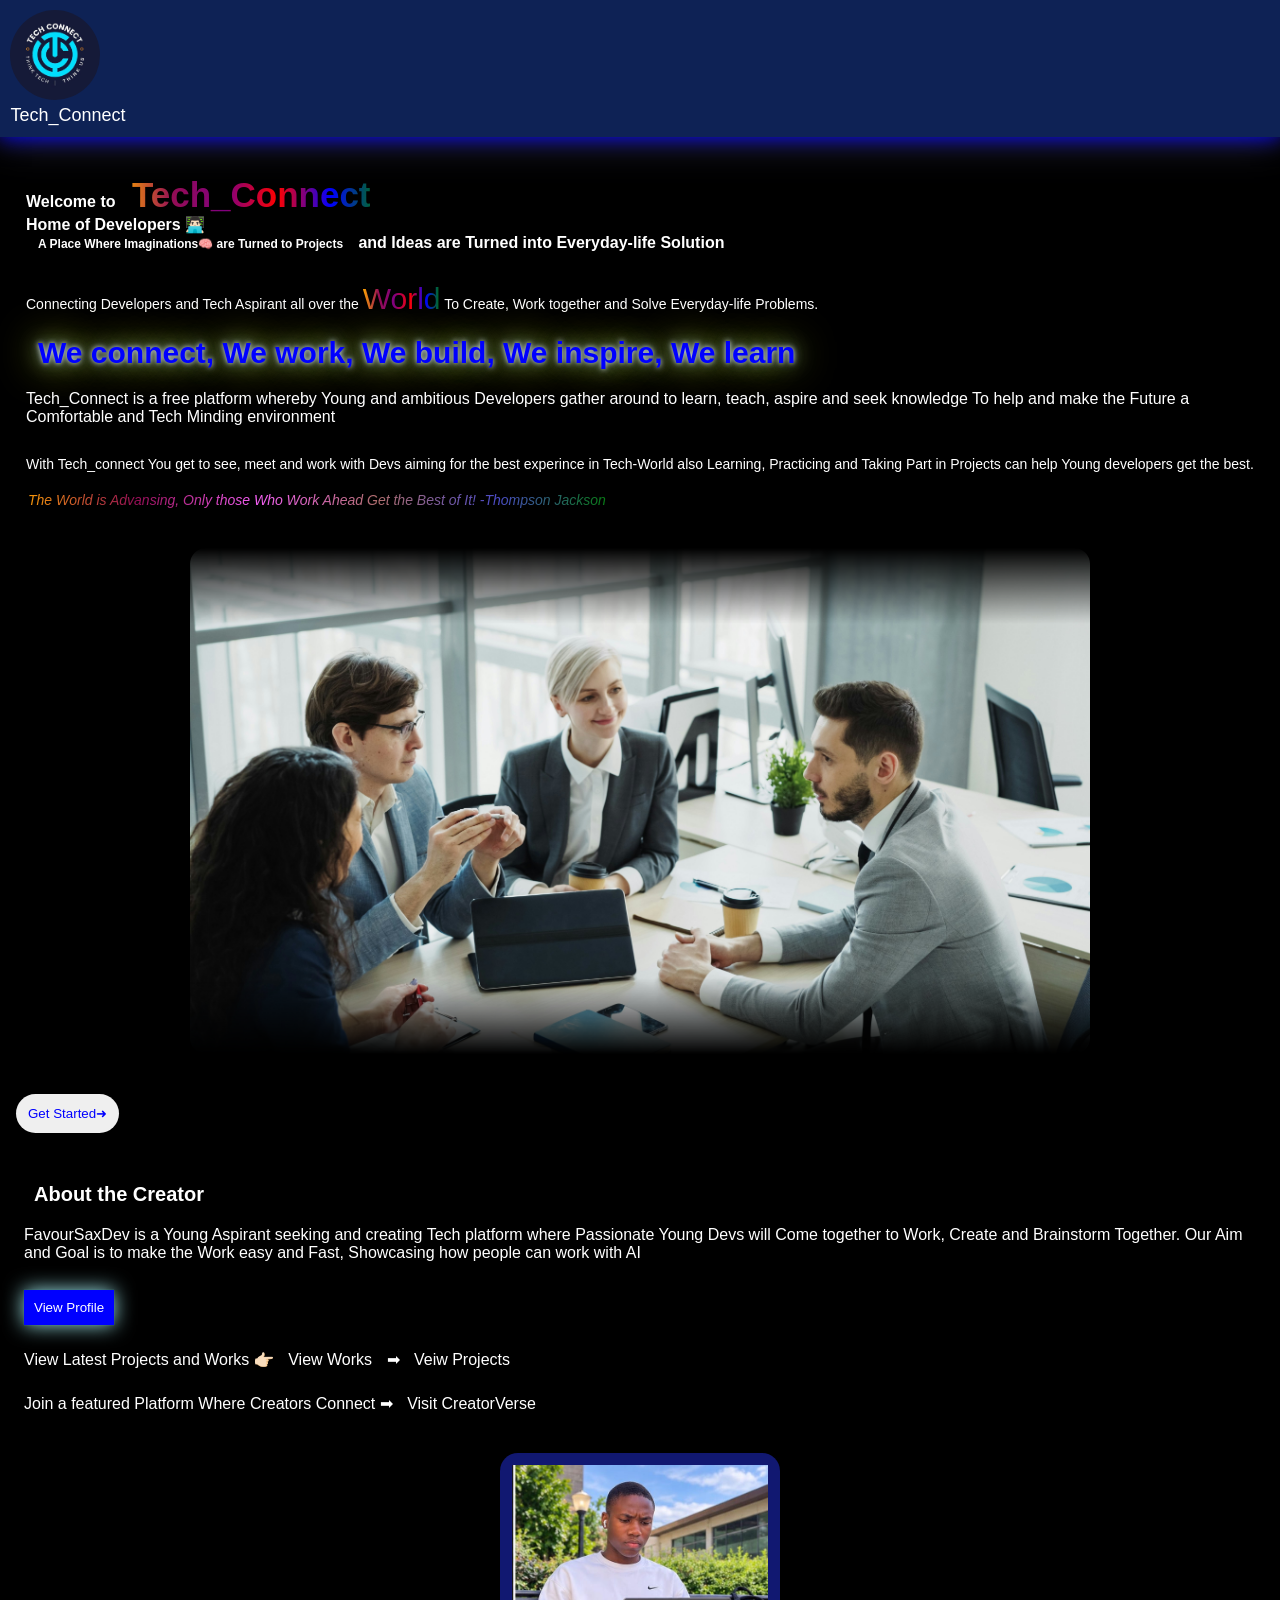
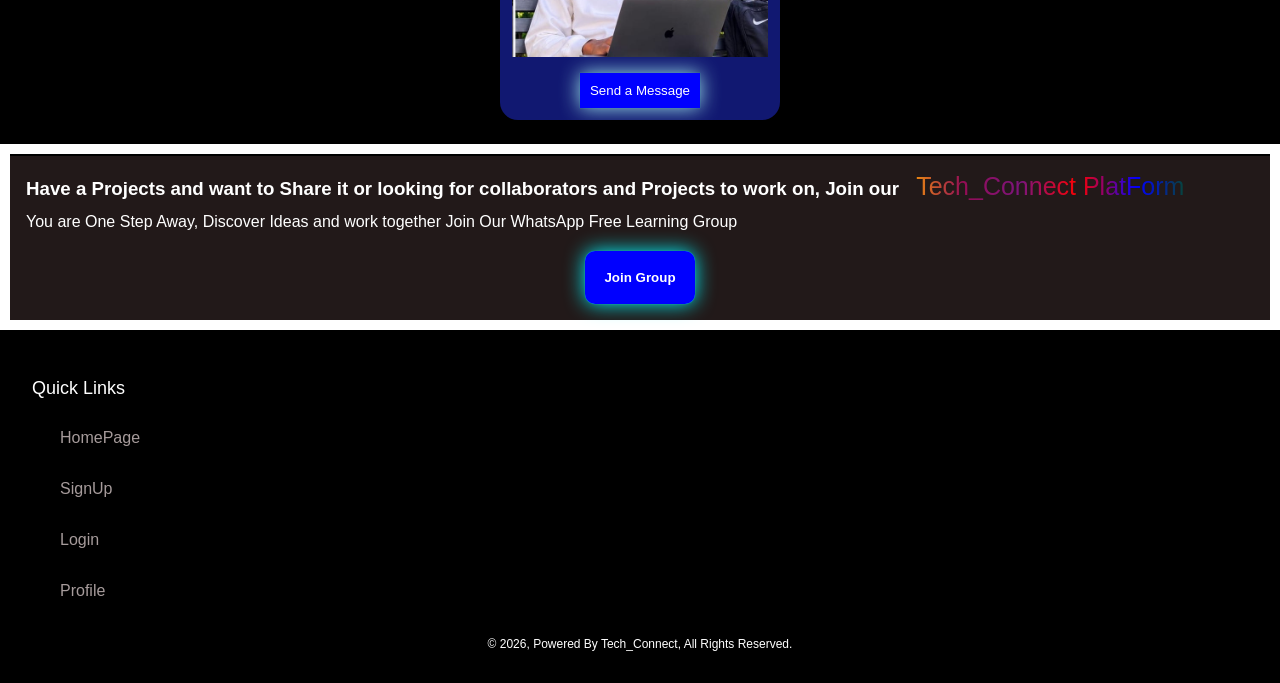
<file: index.html>
<!DOCTYPE html>
<html lang="en">
<head>
    <meta charset="UTF-8">
    <meta name="viewport" content="width=device-width, initial-scale=1.0">
    <title>Tech_Connect</title>
    <link rel="stylesheet" href="index.css">
</head>
<body>
       <header>
        <span>
            <img class="logo" src="name.jpeg" alt="logo">
        </span>
        Tech_Connect
       </header>

    <section class="home">
        <h1>Welcome to <span class="main">Tech_Connect</span> <br>
            Home of Developers 👨🏻‍💻
        <br>
            <span class="name">A Place Where Imaginations🧠 are Turned to Projects </span>and Ideas are Turned into Everyday-life Solution
        </h1>

        <p>Connecting Developers and Tech Aspirant all over the <span class="Fain">World</span> To Create, Work together and Solve Everyday-life Problems.</p>
       <h2> <span class="Main">We connect, We work, We build, We inspire, We learn</span></h2>

        <p class="text">Tech_Connect is a free platform whereby Young and ambitious Developers 
            gather around to learn, teach, aspire and seek knowledge To help and make the Future a Comfortable and Tech Minding environment
        </p>

        <p>With Tech_connect You get to see, meet and work with Devs aiming for the best experince in Tech-World also Learning, Practicing and Taking Part in Projects can help Young developers get the best.</p>  <span class="quote">The World is Advansing, Only those Who Work Ahead Get the Best of It!  -Thompson Jackson</span>

        <div class="container">
            <div class="container-image">
               <img src="spalsh.jpg" alt="background image">
             </div>
             </div>
            <a href="account.html"><button>Get Started➜</button></a>
    </section>

    <section class="about">
        <h3>About the Creator </h3>
            <p><span class="hero">FavourSaxDev is a Young Aspirant seeking and creating Tech platform where Passionate Young Devs will  Come together to Work, Create and Brainstorm Together.</span> Our Aim and Goal is to make the Work easy and Fast, Showcasing how people can work with AI</p>
            <a href="profile.html"> <button>View Profile</button></a>

            <h4>View Latest Projects and Works 👉🏻
                 <a class="links" href=" https://tastybiteeatery.netlify.app">View Works</a>
                 ➡︎
              <a class="links" href="https://barnexpremiumphones.netlify.app">Veiw Projects</a>
            </h4>

              <h4>Join a featured Platform Where Creators Connect ➡︎
                    <a class="links" href="https://www.creatorverse.com.ng/">Visit CreatorVerse</a>
              </h4> 


              <div class="card">
                   <div class="profile-card">
                       <img src="world.jpeg" alt="profile image">
                         <a href="//wa.me/2348122452317?text=Hello%20Favour,%20I%20visited%20
                        your%20website." target="_blank"><button class="profile-btn">Send a Message</button></a>
                         </div>
              </div>
    </section>

    <section class="contact">
        <h3>Have a Projects and want to Share it or looking for collaborators and Projects to work on, Join our <span class="tech">Tech_Connect PlatForm</span></h3>
        <p>You are One Step Away, Discover Ideas and work together<span class="join"> Join Our WhatsApp Free Learning Group</span></p>
        <div class="btn">
        <a href="https://chat.whatsapp.com/JqPlKFVoHG00GsrIckZgLy?s=cl&p=a&mlu=4&ilr=4"><button class="BTN">Join Group</button></a>
        </div>
    </section>

    <footer>
        <p class="nav"> Quick Links
            <nav>
             <ul>
                <li><a href="index.html">HomePage</a></li>
                <li><a href="signUp.html">SignUp</a></li>
                <li><a href="account.html">Login</a></li>
                <li><a href="profile.html">Profile</a></li>
             </ul>
            </nav>
        </p>

         <p class="foot">&copy; 2026, Powered By Tech_Connect, All Rights Reserved.</p>
    </footer>
</body>
</html>
</file>
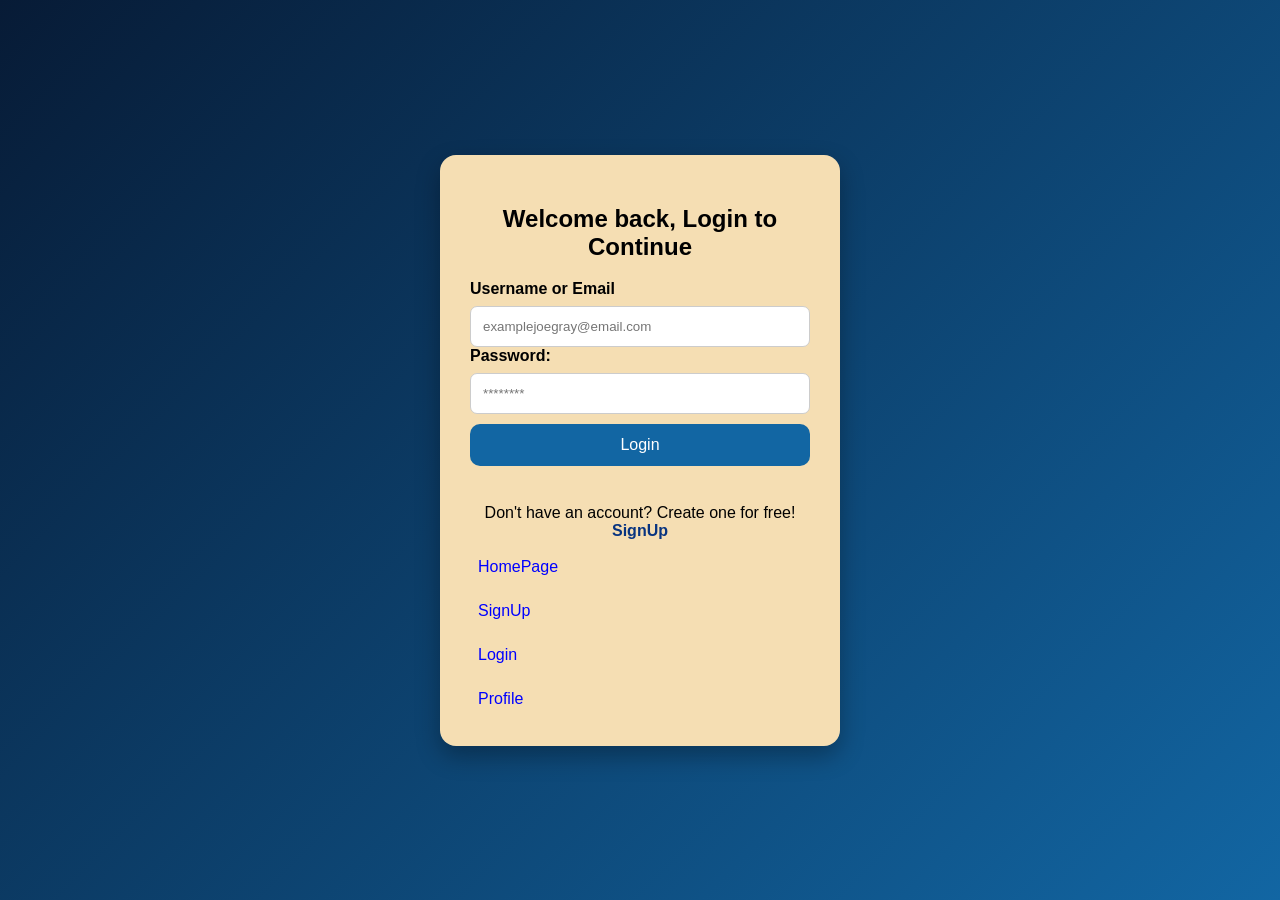
<file: account.html>
<!DOCTYPE html>
<html lang="en">
<head>
    <meta charset="UTF-8">
    <meta name="viewport" content="width=device-width, initial-scale=1.0">
    <title>Sign Up</title>
    <link rel="stylesheet" href="account.css">
</head>
<body>
    <div class="container">
         <h2>Welcome back, Login to Continue</h2>
         <form>
            <label for="email">Username or Email</label>
    <input type="email" required placeholder="examplejoegray@email.com"> <br>
    <label for="">Password:</label>
    <input type="password" required placeholder="********"> <br>
    <a href="//chat.whatsapp.com/JqPlKFVoHG00GsrIckZgLy?s=cl&p=a&mlu=4&ilr=4"><button class="signup">Login</button></a>
         </form>
   
     <br>
    <p class="sign">Don't have an account? Create one for free!
         <a href="signUp.html">SignUp</a>
    </p>
        <nav>
            <ul>
                <li><a href="index.html">HomePage</a></li>
                <li><a href="signUp.html">SignUp</a></li>
                <li><a href="account.html">Login</a></li>
                <li><a href="profile.html">Profile</a></li>
             </ul>
        </nav>
     </div>
</body>
</html>
</file>
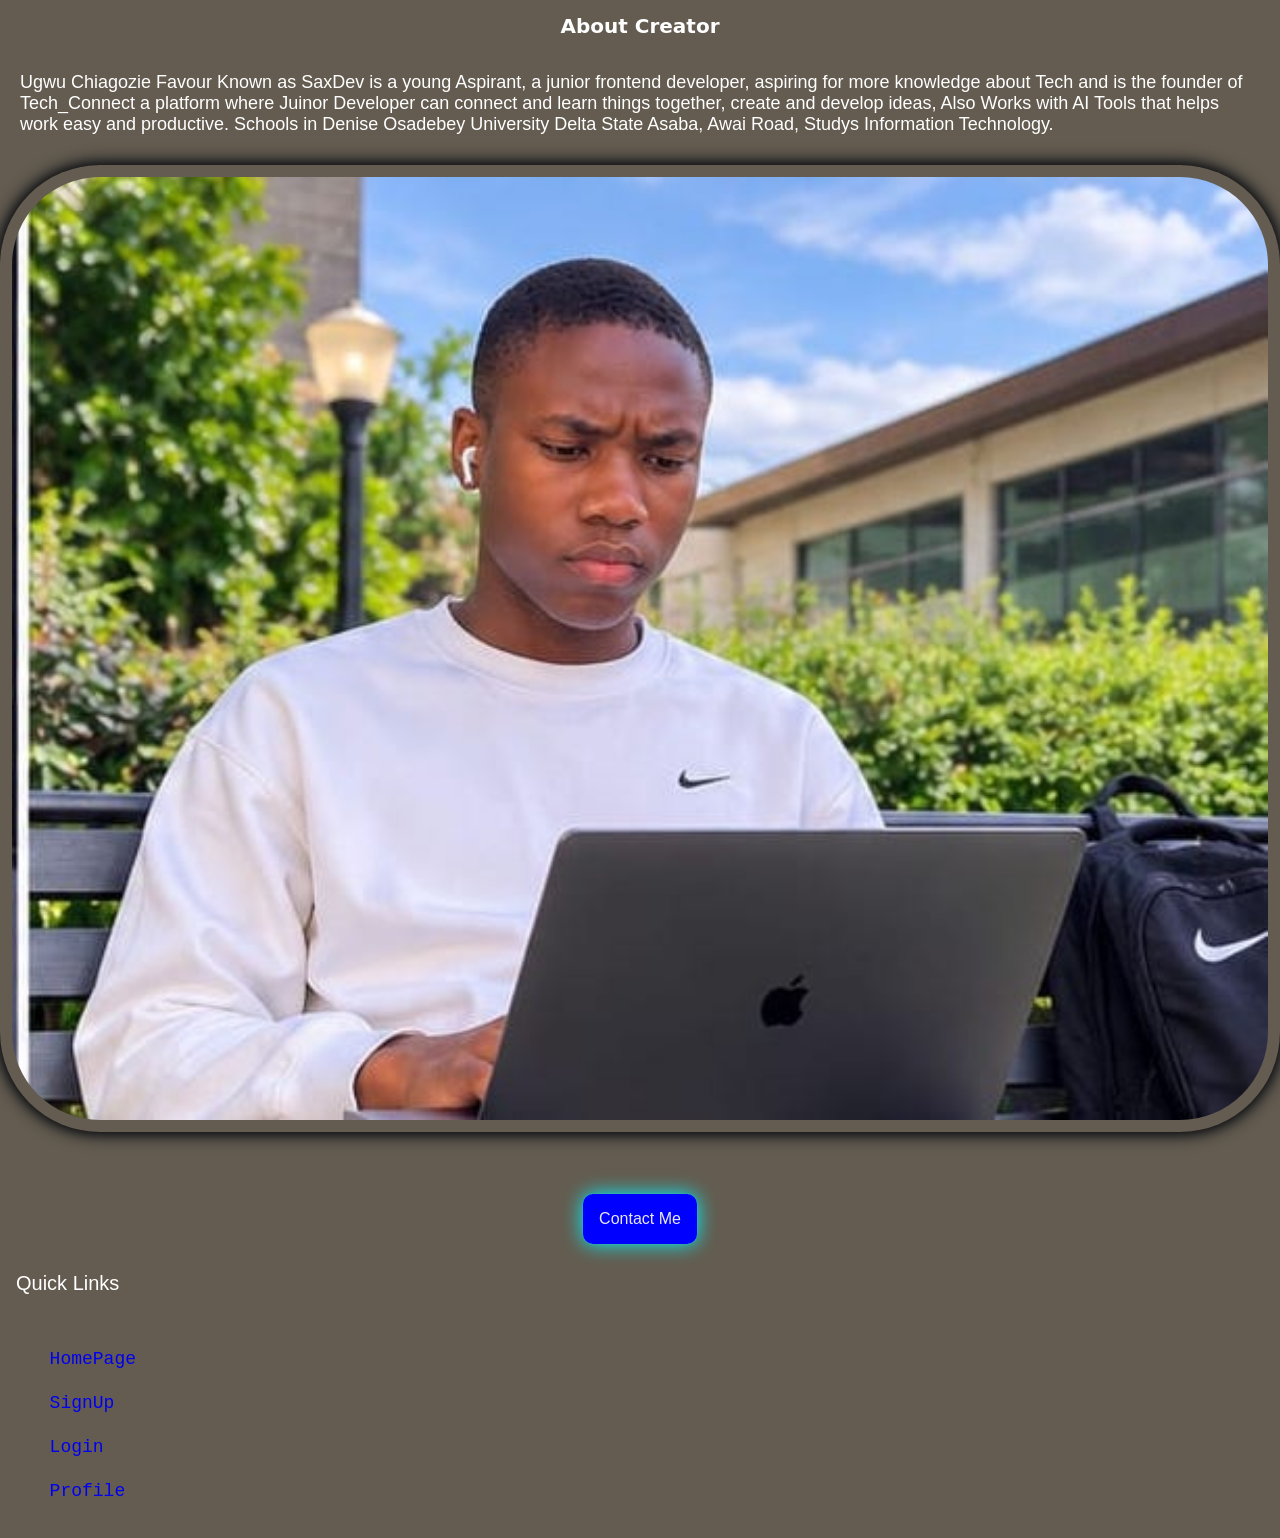
<file: profile.html>
<!DOCTYPE html>
<html lang="en">
<head>
    <meta charset="UTF-8">
    <meta name="viewport" content="width=device-width, initial-scale=1.0">
    <title>PROFILE</title>
    <link rel="stylesheet" href="profile.css">
</head>
<body>

    <h2>About Creator</h2>
    <p class="text">Ugwu Chiagozie Favour Known as SaxDev is a young Aspirant, a junior frontend developer, aspiring for more knowledge about Tech and is the founder of Tech_Connect a platform where Juinor Developer can connect and learn things together, create and develop ideas, Also Works with AI Tools that helps work easy and productive. Schools in Denise Osadebey University Delta State Asaba, Awai Road, Studys Information Technology.</p>

    <img class="image" src="world.jpeg" alt="world.jpg">

            <div class="Btn">
                 <a href="//wa.me/2348122452317?text=Hello%20Favour,%20I%20visited%20
                            your%20website." target="_blank"><button>Contact Me</button></a>
            </div>
     <p>Quick Links</p>
      <nav>
             <ul>
                <li><a href="index.html">HomePage</a></li>
                <li><a href="signUp.html">SignUp</a></li>
                <li><a href="account.html">Login</a></li>
                <li><a href="profile.html">Profile</a></li>
             </ul>
            </nav>
</body>
</html>
</file>
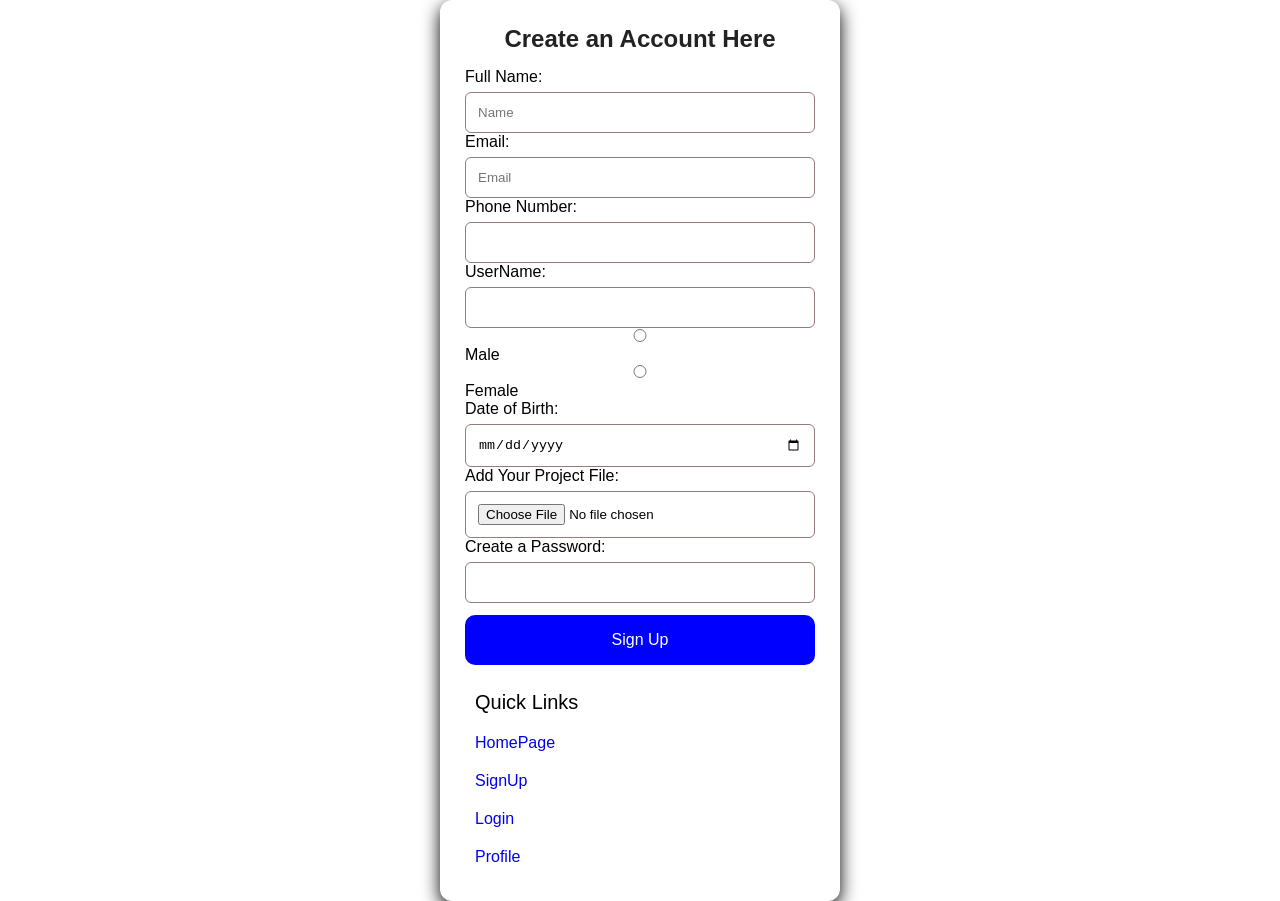
<file: signUp.html>
<!DOCTYPE html>
<html lang="en">
<head>
    <meta charset="UTF-8">
    <meta name="viewport" content="width=device-width, initial-scale=1.0">
    <title>Create an Account</title>
    <link rel="stylesheet" href="sign.css">
</head>
<body>
    <div class="signup-container">
    <h2>Create an Account Here</h2>
    <form>
    <label for="name">Full Name:</label>
    <input type="text" placeholder="Name"> <br>
    <label for="email">Email:</label>
    <input type="text" placeholder="Email"> <br>
    <label for="">Phone Number:</label>
    <input type="tel" name="phone"> <br>
    <label for="username">UserName:</label>
    <input type="name" required> <br>
    <input type="radio" name="gender" id="male">Male
    <input type="radio" name="gender" id="female">Female <br>
    <label for="Date of birth">Date of Birth:</label>
    <input type="date" name="" id="date"> <br>
    <label for="">Add Your Project File:</label>
    <input type="file" name="File"> <br>
    <label for="password">Create a Password:</label>
    <input type="password" required>
    <a href="https://chat.whatsapp.com/JqPlKFVoHG00GsrIckZgLy?s=cl&p=a&mlu=4&ilr=4"><button>Sign Up</button></a>
    </form>

      <p class="quick-link">Quick Links</p>
     <nav>
             <ul>
                <li><a href="index.html">HomePage</a></li>
                <li><a href="signUp.html">SignUp</a></li>
                <li><a href="account.html">Login</a></li>
                <li><a href="profile.html">Profile</a></li>
             </ul>
            </nav>
  </div>

</body>
</html>
</file>
<file: index.css>
* {
    padding: 0;
    margin: 0;
    box-sizing: border-box;
}
header {
    padding: 0.65rem;
    font-family: 'Lucida Sans', 'Lucida Sans Regular', 'Lucida Grande', 'Lucida Sans Unicode', Geneva, Verdana, sans-serif;
    font-size: 18px;
    background-color: rgb(14, 34, 85);
    color: white;
    display: flex;
    flex-direction: column;
    position: sticky;
    top: 0;
    opacity: 1;
    z-index: 1000;
    box-shadow: 0 0 20px blue, 0 0 40px rgb(51, 51, 74);

    .logo {
    width: 90px;
    border-radius: 100%;
    object-fit: cover; 
    cursor: pointer;
    }
}

.Main {
    animation: glowing 3s infinite alternate;
}
@keyframes glowing {
    from {
        text-shadow: 0 0 6px #206e6e;
    }
    to {
        text-shadow: 
         0 0 10px rgb(17, 17, 192),
        0 0 20px rgb(79, 125, 79),
        0 0 40px rgb(161, 161, 81);
        ;
    }
}

.home {
    padding: 1rem;
    color: white;
    background-color: black;
    font-family: 'Lucida Sans', 'Lucida Sans Regular', 'Lucida Grande', 'Lucida Sans Unicode', Geneva, Verdana, sans-serif;
    font-size: 14px;
    font-weight: lighter;


    .Main {
        padding: 10px;
        margin: 12px;
        margin-top: 10px;
        margin-bottom: 10px;
        color: blue;
        font-size: 30px;
        text-shadow: 
        0 0 5px #d6e7e7,
        0 0 10px rgb(81, 81, 99),
        0 0 20px rgb(119, 177, 119),
        0 0 40px yellow;
    }

    .main {
        background: linear-gradient(90deg, orange, rgb(148, 13, 85), purple, red, blue, green);
        -webkit-background-clip: main;
        background-clip: text;
        color: transparent;
        padding: 12px;
        font-weight: 900;
        font-size: 35px;
    }

    .Fain {
        background: linear-gradient(90deg, orange, rgb(148, 13, 85), purple, red, blue, green);
        -webkit-background-clip: main;
        background-clip: text;
        color: transparent;
        font-size: 30px;
    }

    h1 {
        font-size: 16px;
        padding: 10px;
        margin-top: 12px;
    }

    p {
        margin-top: 10px;
        margin-bottom: 10px;
        padding: 10px;
    }

    .text {
        font-size: 16px;
        padding: 10px;
    }

    .quote {
        padding: 12px;
        font-style: italic;
         background: linear-gradient(90deg, orange, rgb(148, 13, 85), rgb(244, 95, 244), rgb(176, 110, 110), rgb(75, 75, 199), green);
        -webkit-background-clip: quote;
        background-clip: text;
        color: transparent;
        text-align: center;
    }

    button {
        padding: 12px;
        border-radius: 20px;
        color: blue;
        border: none;
        cursor: pointer;
        text-align: center;
    }

    button:hover {
        background-color: transparent;
        opacity: 1;
    }

}

.name {
    margin-top: 20px;
    padding: 12px;
    font-size: 12px;
}

html {
    scroll-behavior: smooth;
}


.container {
    padding: 40px 15px;
    justify-content: center;
    display: flex;
    align-items: center;
    min-height: 450px;


    .container-image {
    width: 100%;
    max-width: 900px;
    height: auto;
    overflow: visible;
    border-radius: 16px;
    box-shadow: 
    0 0 20px rgba(0, 80, 225, 0.5),
    0 0 50px rgba(103, 18, 177, 0.3);
    -webkit-mask-image: linear-gradient(to bottom, transparent, blue 15%, rgb(5, 76, 120) 85%, transparent);
    mask-image: linear-gradient(to buttom, transparent, blue 15%,  blue 85%, transparent);
  }

  .container-image img {
    object-fit: contain;
    object-position: center;
    width: 100%;
    display: block;
    height: auto;
  }
}


.about {
    padding: 1.5rem;
    background-color: black;
    color: white;
    font-family: 'Trebuchet MS', 'Lucida Sans Unicode', 'Lucida Grande', 'Lucida Sans', Arial, sans-serif;
    gap: 12px;

    h3 {
        font-size: 20px;
        padding: 10px;
        gap: 10px;
        margin-bottom: 10px;
    }

    p {
        margin-bottom: 12px;
    }

    button {
        padding: 10px;
        border: none;
        background-color: blue;
        color: white;
        margin-top: 16px;
       box-shadow: 0 0 1px #369ca0, 0 0 20px #a2eaed;
       transition: all 0.3s ease;
        cursor: pointer;
    }
    button:hover {
        background: transparent;
        color: blue;
    }
    .links {
        color: white;
       font-weight: lighter;
       padding: 10px;
       gap: 10px;
       text-decoration: none;
    }
    .links:hover {
        text-decoration: underline;
        color: #206e6e;
    }

    h4 {
        margin-top: 25px;
        font-weight: lighter;
    }
}

.card {
    display: flex;
    margin-top: 1rem;
    justify-content: center;
}


.profile-card {
    margin-top: 1.5em;
    display: flex;
    flex-direction: column;
    width: 280px;
    padding: 12px;
    background: #111871;
    border-radius: 18px;
    overflow: hidden;
    justify-content: center;
    display: flex;
    text-align: center;
    box-shadow: 0 5px 20px rgba(0, 0, 0, 0.3);

    .profile-card img {
        width: 100%;
        height: 320px;
        object-fit: cover;
        object-position: center;
        display: block;
        border-radius: 12px;
    }
}

.contact {
    background-color: rgb(34, 25, 25);
    color: white;
    padding: 1rem;
    margin: 10px;
    border-top: 2px solid black;
    font-family: 'Gill Sans', 'Gill Sans MT', Calibri, 'Trebuchet MS', sans-serif;

    h3 {
       margin-bottom: 12px;
    }

    .tech {
         background: linear-gradient(90deg, orange, rgb(148, 13, 85), rgb(124, 20, 124), red, blue, rgb(8, 86, 8));
        -webkit-background-clip: tech;
        background-clip: text;
        color: transparent;
        padding: 12px;
        font-weight: 400;
        font-size: 25px;
    }
}

 .btn {
        display: flex;
        align-items: center;
        justify-content: center;

        .BTN {
            box-shadow: 0 0 1px #00f7ff, 0 0 20px #00f7ff;
            transition: all 0.3s ease;
            padding: 19px;
            margin-top: 20px;
            border: none;
            border-radius: 10px;
            background-color: blue;
            font-weight:bold;
            color: white;
            cursor: pointer;

        }

        p {
            margin-top: 10px;
            color: blue;
        }
    }

footer {
    padding: 2rem;
    font-family: Verdana, Geneva, Tahoma, sans-serif;
    font-size: 18px;
    background-color: black;
    color: white;
    display: flex;
    flex-direction: column;

    .nav {
        margin-top: 16px;
    }

    ul {
        padding: 5px;
        margin: 0.5rem;
    }
    li {
        list-style-type: none;
        padding: 15px;
    }
    a {
        color: rgb(166, 155, 155);
        cursor: pointer;
        font-size: 16px;
        text-decoration: none;
    }

    a:hover {
        text-decoration: underline;
        color: blue;
    }
}
.foot {
    font-weight: lighter;
    font-size: 12px;
    text-align: center;
    margin-top: 8px;
}
</file>
<file: account.css>
* {
    padding: 0;
    margin: 0;
    box-sizing: border-box;
    font-family: Arial, Helvetica, sans-serif;
}
body {
    min-height: 100vh;
    display: flex;
    justify-content: center;
    align-items: center;
    background: linear-gradient(135deg, #071b36, #1266a3);
}
h2 {
    text-align: center;
    padding: 10px;
    margin-top: 10px;
    margin-bottom: 9px;
}

.container {
    background-color: wheat;
    width: 90%;
    max-width: 400px;
    padding: 30px;
    border-radius: 16px;
    box-shadow: 0 10px 25px rgba(0, 0, 0, 0.3);
}
form label {
    display: block;
    margin-bottom: 8px;
    font-weight: bold;
}
form input {
    width: 100%;
    padding: 12px;
    outline: none;
    border-radius: 7px;
    border: 1px solid #ccc;
}
form input:focus {
    border-color: #1266a3;
}
form button {
    width: 100%;
    margin-top: 10px;
    border-radius: 10px;
    padding: 12px;
    background-color: #1266a3;
    color: white;
    cursor: pointer;
    border: none;
    font-size: 16px;
}
.sign {
    margin-top: 20px;
    text-align: center;

    a {
        cursor: pointer;
        color: #083480;
        text-decoration: none;
        font-size: 16px;
        margin-top: 15px;
        font-weight: bold;
    }
    a:hover {
        text-decoration: underline;
        color: black;
    }
}
li {
    list-style-type: none;
    padding: 8px;
    margin-top: 10px;
}
a {
    text-decoration: none;
    color: blue;
}
a:hover {
    text-decoration: underline;
    color: black;
}
</file>
<file: profile.css>
* {
    padding: 0;
    margin: 0;
    box-sizing: border-box;
}
body {
    background-color: rgb(100, 92, 80);
    color: white;
}

h2 {
    padding: 14px;
    text-align: center;
    font-family: system-ui, -apple-system, BlinkMacSystemFont, 'Segoe UI', Roboto, Oxygen, Ubuntu, Cantarell, 'Open Sans', 'Helvetica Neue', sans-serif;
    font-size: 20px;
}
.text {
    padding: 20px;
    font-family: 'Gill Sans', 'Gill Sans MT', Calibri, 'Trebuchet MS', sans-serif;
    font-size: 18px;
}

.image {
    border-radius: 100px;
    padding: 12px;
    height: auto;
    margin-top: 10px;
    width: 100%;
    box-shadow: 0 0 15px black, 0 0 19px rgb(20, 29, 41);
}
.image img {
    width: 100%;
    object-fit: cover;
    object-position: center;
}

button {
    padding: 1rem;
    margin-top: 16px;
    border-radius: 10px;
    border: none;
    color: rgb(231, 231, 240);
    font-size: 16px;
    cursor: pointer;
    background-color: blue;
     box-shadow: 0 0 1px #00f7ff, 0 0 20px #00f7ff;
     transition: all 0.3s ease;
}
.Btn {
    display: flex;
    justify-content: center;
    margin-top: 30px;
}

p {
    padding: 1rem;
    font-size: 20px;
    font-family: 'Lucida Sans', 'Lucida Sans Regular', 'Lucida Grande', 'Lucida Sans Unicode', Geneva, Verdana, sans-serif;
}
nav {
    padding: 1.6rem;
}
a {
    font-size: 18px;
    cursor: pointer;
    text-decoration: none;
    padding: 12px;
    font-family: 'Courier New', Courier, monospace;
}
a:hover {
    text-decoration: underline;
    color: white;
}
li {
    list-style-type: none;
    padding: 12px;
}
</file>
<file: sign.css>
* {
    margin: 0;
    padding: 0;
    box-sizing: border-box;
}
body {
    font-family: Arial, Helvetica, sans-serif;
    background-position: center;
    display: flex;
    justify-content: center;
    align-items: center;
    flex-direction: column;
    min-height: 100vh;
}

.signup-container {
    width: 90%;
    max-width: 400px;
    padding: 25px;
    border-radius: 12px;
    box-shadow: 0 6px 18px rgb(0, 0, 0.1);
}

h2 {
    text-align: center;
    margin-bottom: 15px;
    color: #222;
}

form label {
    display: block;
    padding-bottom: 6px;
}

form input {
    width: 100%;
    padding: 12px;
    border: none;
    border-radius: 6px;
    border: 1px solid #957c7c;
    outline: none;
}
form input:focus {
    border-color: #007bff;
}
button {
    padding: 16px;
    margin-top: 12px;
    width: 100%;
    border-radius: 10px;
    border: none;
    color: white;
    font-size: 16px;
    cursor: pointer;
    background-color: blue;
}
button:hover {
    background-color: #0056b3;
}


.quick-link {
    padding: 10px;
    text-align: left;
    font-size: 20px;
    margin-top: 16px;
}

a {
    cursor: pointer;
    text-decoration: none;
}
a:hover {
    text-decoration: underline;
    color: black;
}

li {
        padding: 10px;
        list-style-type: none;
}
</file>
